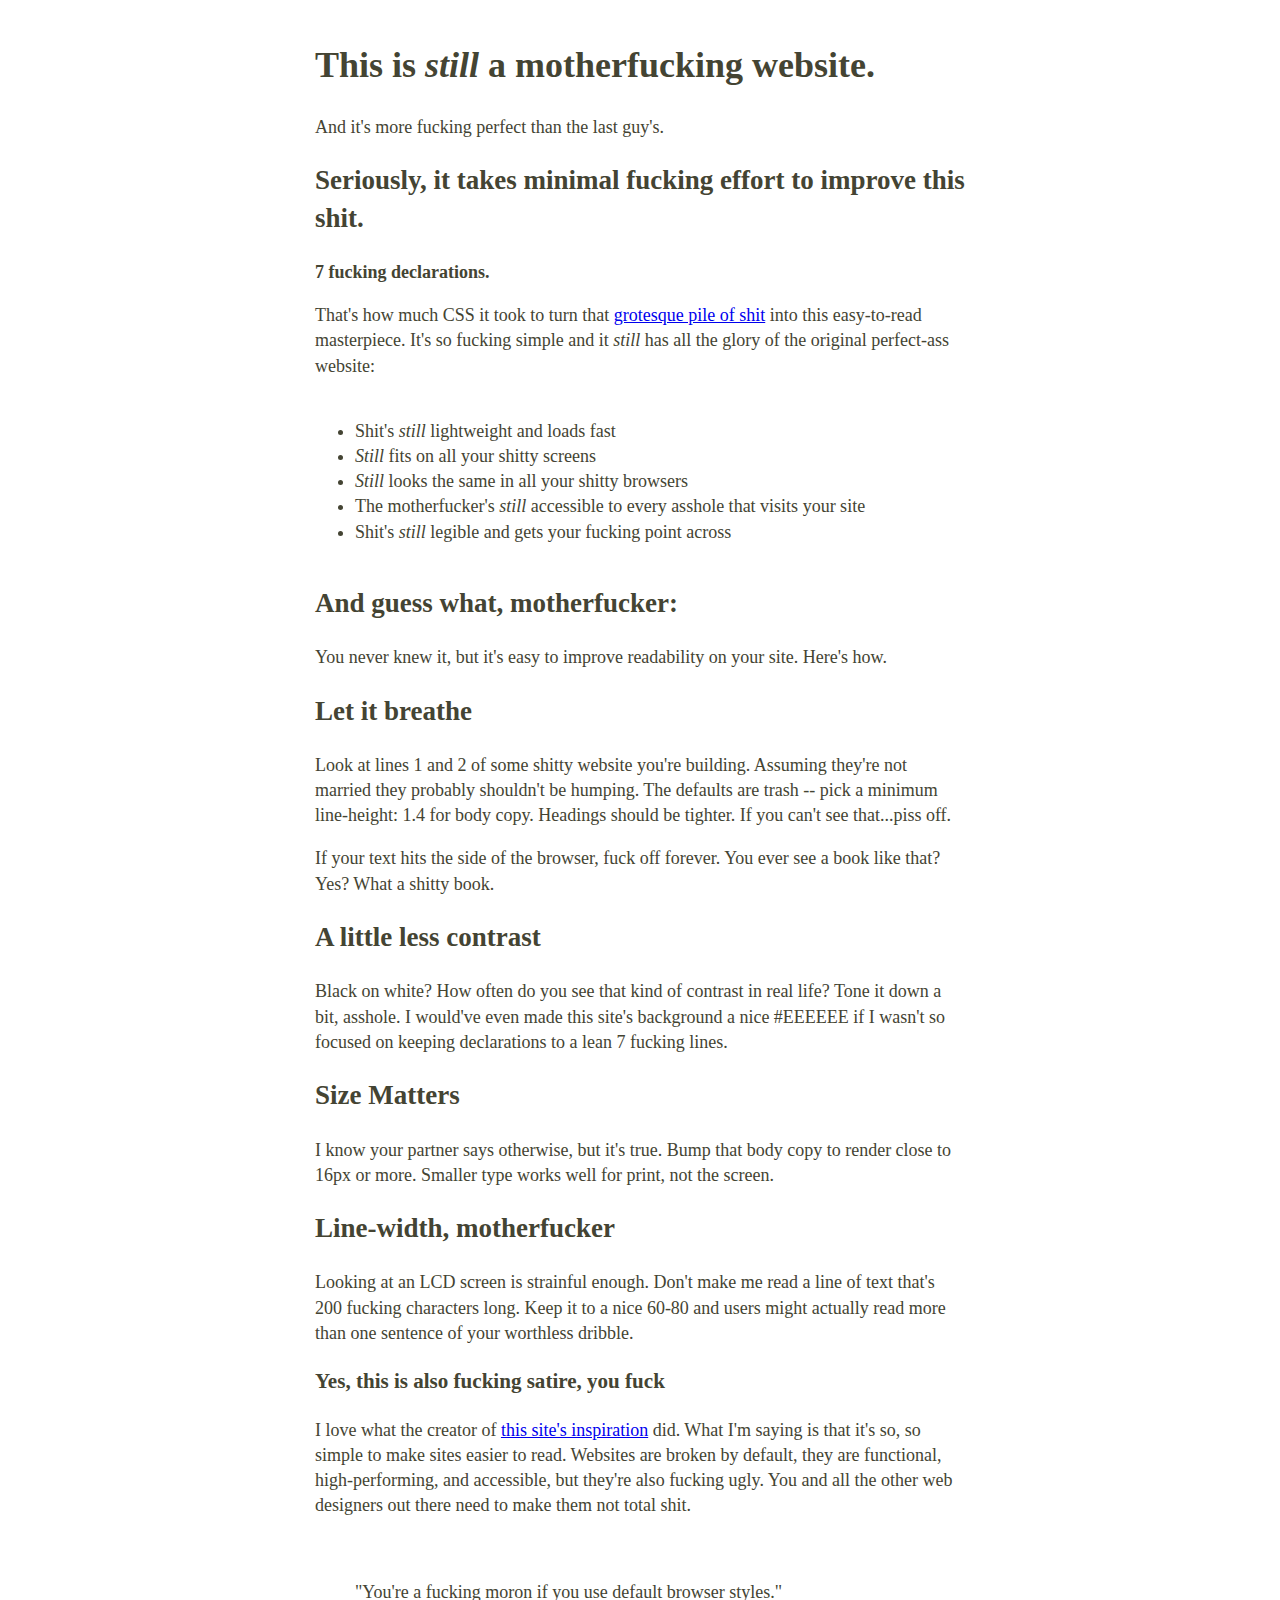
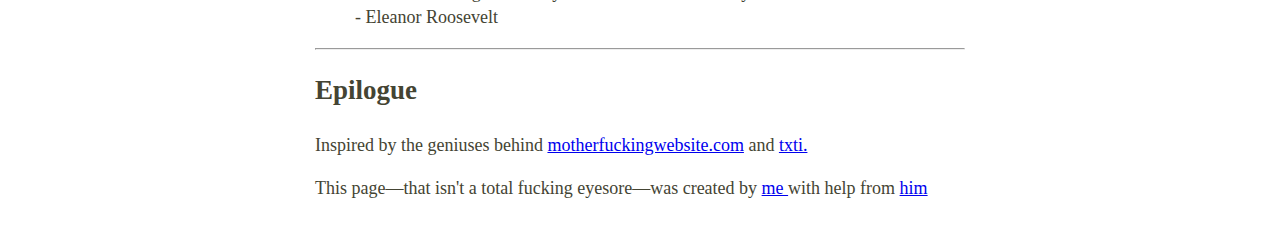
<file: THP/Semaine1/Jour_1/BetterMotherFuckingWebsite/BetterMotherFuckingWebsite.html>
<!DOCTYPE HTML>

<HTML>

<head>
	<link rel ="stylesheet" href="style.css" />
	<title>Better Mother Fucking Website</title>
</head>

<body>
	<h1>This is <em>still</em> a motherfucking website.</h1>
	<p>And it's more fucking perfect than the last guy's.</p>
	<h2>Seriously, it takes minimal fucking effort to improve this shit.</h2>
	<strong>7 fucking declarations.</strong>
	<p>That's how much CSS it took to turn that <a href="http://motherfuckingwebsite.com/">grotesque pile of shit</a> into this easy-to-read masterpiece. It's so fucking simple and it <em>still</em> has all the glory of the original perfect-ass website:
		<ul>
			<li>Shit's <em>still</em> lightweight and loads fast</li>
			<li><em>Still</em> fits on all your shitty screens</li>
			<li><em>Still</em> looks the same in all your shitty browsers</li>
			<li>The motherfucker's <em>still</em> accessible to every asshole that visits your site</li>
			<li>Shit's <em>still</em> legible and gets your fucking point across</li>
		</ul>
	<h2>And guess what, motherfucker:</h2>
	<p>You never knew it, but it's easy to improve readability on your site. Here's how.</p>
	<h2>Let it breathe</h2>
	<p>Look at lines 1 and 2 of some shitty website you're building. Assuming they're not married they probably shouldn't be humping. The defaults are trash -- pick a minimum line-height: 1.4 for body copy. Headings should be tighter. If you can't see that...piss off.</p>
	<p>If your text hits the side of the browser, fuck off forever. You ever see a book like that? Yes? What a shitty book.</p>
	<h2>A little less contrast</h2>
	<p>Black on white? How often do you see that kind of contrast in real life? Tone it down a bit, asshole. I would've even made this site's background a nice #EEEEEE if I wasn't so focused on keeping declarations to a lean 7 fucking lines.</p>
	<h2>Size Matters</h2>
	<p>I know your partner says otherwise, but it's true. Bump that body copy to render close to 16px or more. Smaller type works well for print, not the screen.</p>
	<h2>Line-width, motherfucker</h2>
	<p>Looking at an LCD screen is strainful enough. Don't make me read a line of text that's 200 fucking characters long. Keep it to a nice 60-80 and users might actually read more than one sentence of your worthless dribble.</p>
	<h3>Yes, this is also fucking satire, you fuck</h3>
	<p>I love what the creator of <a href="http://motherfuckingwebsite.com/">this site's inspiration</a> did. What I'm saying is that it's so, so simple to make sites easier to read. Websites are broken by default, they are functional, high-performing, and accessible, but they're also fucking ugly. You and all the other web designers out there need to make them not total shit.</p>
	<br>
	<blockquote>"You're a fucking moron if you use default browser styles."
	<br>- Eleanor Roosevelt</blockquote>
<hr>
	<h2>Epilogue</h2>
	<p>Inspired by the geniuses behind <a href="http://motherfuckingwebsite.com/">motherfuckingwebsite.com</a> and <a href="http://txti.es/">txti.</a></p>
	<p>This page—that isn't a total fucking eyesore—was created by <a href="https://twitter.com/drew_mc/">me </a>with help from <a href="https://twitter.com/gabehammersmith/">him</a></p>
</body>

</HTML>
</file>
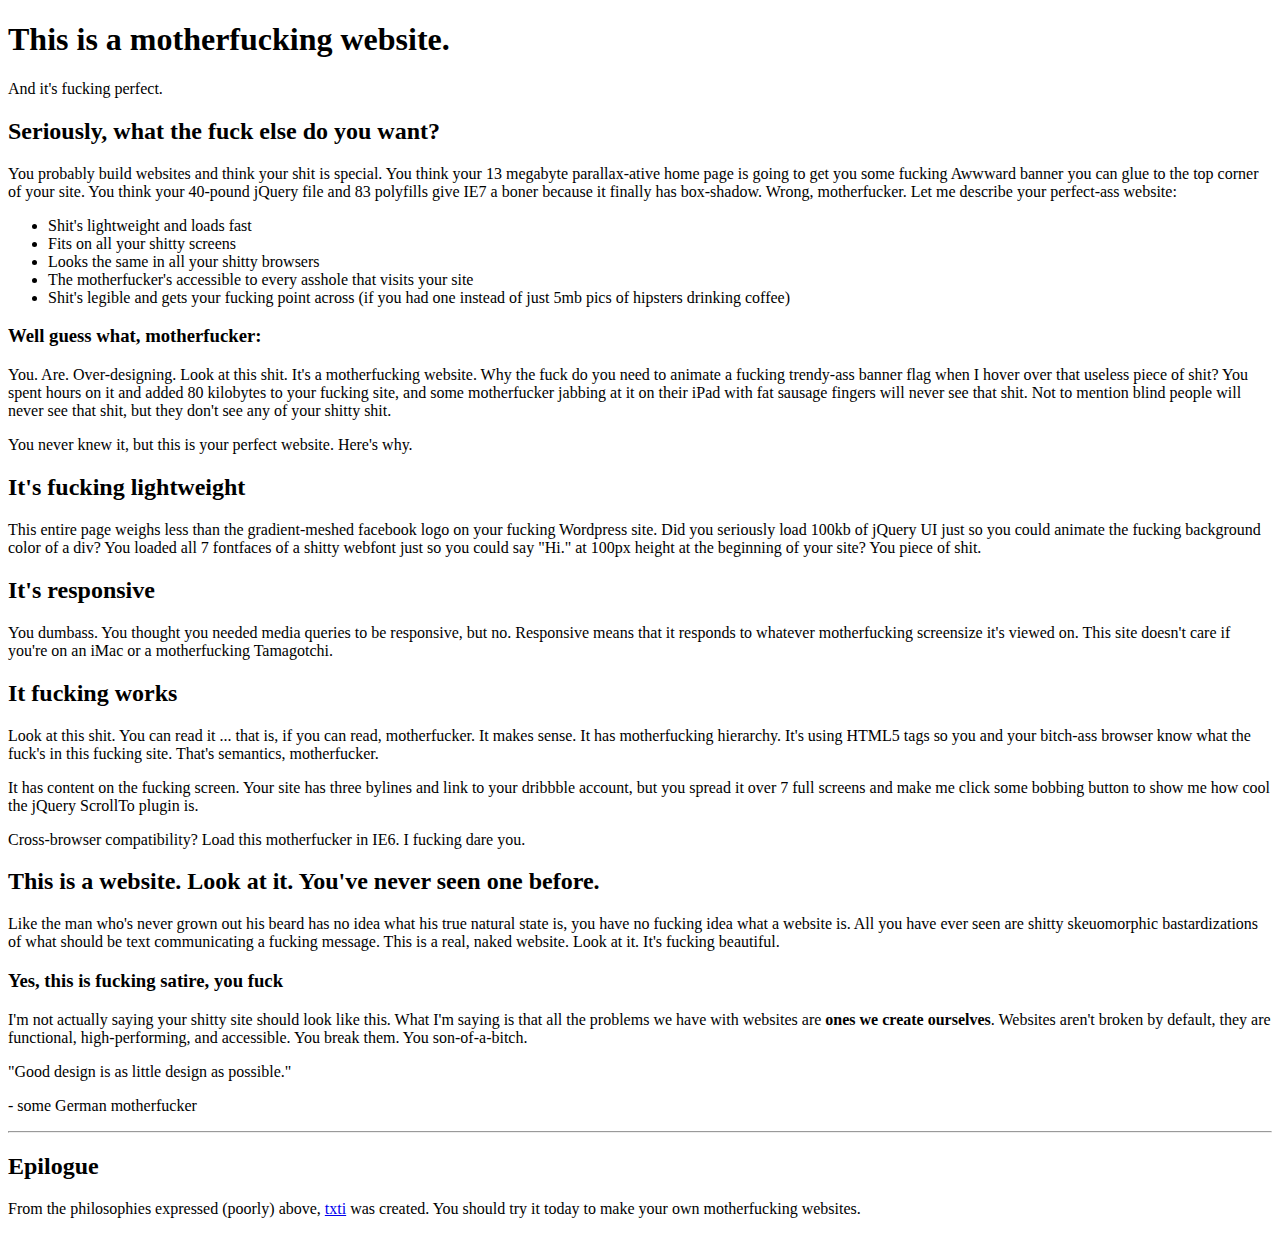
<file: THP/Semaine1/Jour_1/MotherfuckingWebsite/MotherfuckingWebsite.html>
<!DOCTYPE HTML >

<HTML>
<head>
	<!-- titre -->
	<title> Mother Fucking Website </title>
</head>
<body>
	<!-- 1er paragraphe -->
	<h1>This is a motherfucking website.</h1>
	<p> And it's fucking perfect. </p>
	<!-- 2eme paragraphe -->
	<h2>Seriously, what the fuck else do you want?</h2>
	<p>You probably build websites and think your shit is special. You think your 13 megabyte parallax-ative home page is going to get you some fucking Awwward banner you can glue to the top corner of your site. You think your 40-pound jQuery file and 83 polyfills give IE7 a boner because it finally has box-shadow. Wrong, motherfucker. Let me describe your perfect-ass website:</p>
	<ul><!-- Liste non ordonnée -->
		<li>Shit's lightweight and loads fast</li>
		<li>Fits on all your shitty screens</li>
		<li>Looks the same in all your shitty browsers</li>
		<li>The motherfucker's accessible to every asshole that visits your site</li>
		<li>Shit's legible and gets your fucking point across (if you had one instead of just 5mb pics of hipsters drinking coffee)</li>
	</ul>
	<!-- 3eme paragraphe -->
	<h3>Well guess what, motherfucker:</h3>
	<p>You. Are. Over-designing. Look at this shit. It's a motherfucking website. Why the fuck do you need to animate a fucking trendy-ass banner flag when I hover over that useless piece of shit? You spent hours on it and added 80 kilobytes to your fucking site, and some motherfucker jabbing at it on their iPad with fat sausage fingers will never see that shit. Not to mention blind people will never see that shit, but they don't see any of your shitty shit.</p>
	<p>You never knew it, but this is your perfect website. Here's why.</p>
	<!-- 4eme paragraphe -->
	<h2>It's fucking lightweight</h2>
	<p>This entire page weighs less than the gradient-meshed facebook logo on your fucking Wordpress site. Did you seriously load 100kb of jQuery UI just so you could animate the fucking background color of a div? You loaded all 7 fontfaces of a shitty webfont just so you could say "Hi." at 100px height at the beginning of your site? You piece of shit.</p>
	<!-- 5eme paragraphe -->
	<h2>It's responsive</h2>
	<p>You dumbass. You thought you needed media queries to be responsive, but no. Responsive means that it responds to whatever motherfucking screensize it's viewed on. This site doesn't care if you're on an iMac or a motherfucking Tamagotchi.</p>
	<!-- 6eme paragraphe -->
	<h2>It fucking works</h2>
	<p>Look at this shit. You can read it ... that is, if you can read, motherfucker. It makes sense. It has motherfucking hierarchy. It's using HTML5 tags so you and your bitch-ass browser know what the fuck's in this fucking site. That's semantics, motherfucker.</p>
	<p>It has content on the fucking screen. Your site has three bylines and link to your dribbble account, but you spread it over 7 full screens and make me click some bobbing button to show me how cool the jQuery ScrollTo plugin is.</p>
	<p>Cross-browser compatibility? Load this motherfucker in IE6. I fucking dare you.</p>
	<!-- 7eme paragraphe -->
	<h2>This is a website. Look at it. You've never seen one before.</h2>
	<p>Like the man who's never grown out his beard has no idea what his true natural state is, you have no fucking idea what a website is. All you have ever seen are shitty skeuomorphic bastardizations of what should be text communicating a fucking message. This is a real, naked website. Look at it. It's fucking beautiful.</p>
	<!-- 8eme paragraphe -->
	<h3>Yes, this is fucking satire, you fuck</h3>
	<p>I'm not actually saying your shitty site should look like this. What I'm saying is that all the problems we have with websites are <strong> ones we create ourselves</strong>. Websites aren't broken by default, they are functional, high-performing, and accessible. You break them. You son-of-a-bitch.</p>
	<p>		"Good design is as little design as possible."</p><p> - some German motherfucker</p>
	<hr>
	<!-- Epilogue -->
	<h2>Epilogue</h2>
	<p>From the philosophies expressed (poorly) above, <a href="http://txti.es/">txti</a> was created. You should try it today to make your own motherfucking websites.</p>



</body>
</HTML>
</file>
<file: THP/Semaine1/Jour_1/BetterMotherFuckingWebsite/style.css>
body,ul
{
	font-size: 18px;
	margin : 40px auto;
	max-width: 650px;
	line-height: 1.4;
	color:#443;
}
</file>
